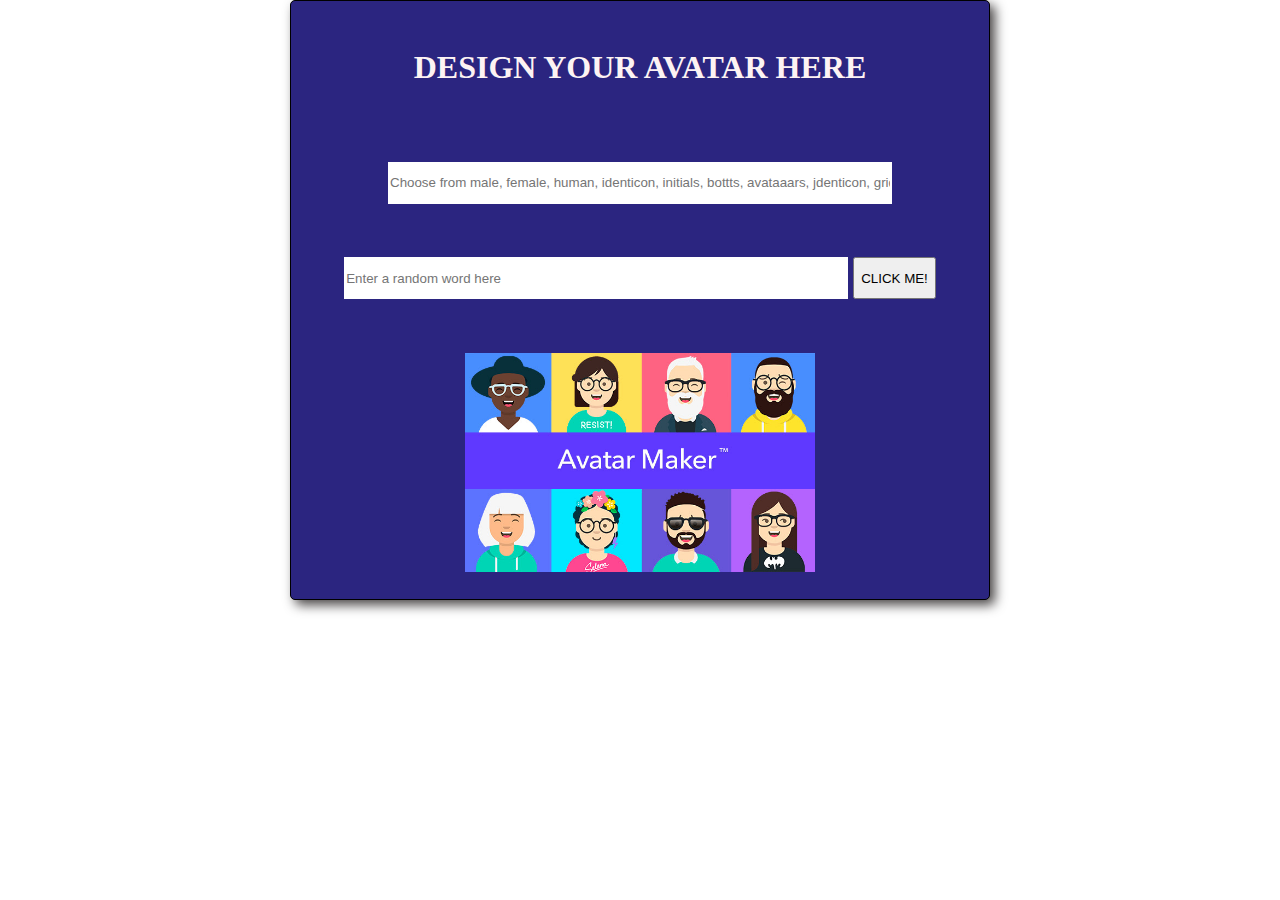
<file: API Website/index.html>
<!DOCTYPE html>
<html lang="en" dir="ltr">
  <head>
    <meta charset="utf-8">
    <title>API Website</title>
    <link rel="stylesheet" href="styles.css">
  </head>
  <body>

    <div class="container">
      <h1>DESIGN YOUR AVATAR HERE</h1>
      <input type="text" id="username" placeholder="Choose from male, female, human, identicon, initials, bottts, avataaars, jdenticon, gridy or micah">
      <input type="text" id="randomword" placeholder="Enter a random word here">
      <button>CLICK ME!
      </button>


      <img src="avatar.jpg" id="image"/>
    </div>


    <script src="api.js"></script>
  </body>
</html>
</file>
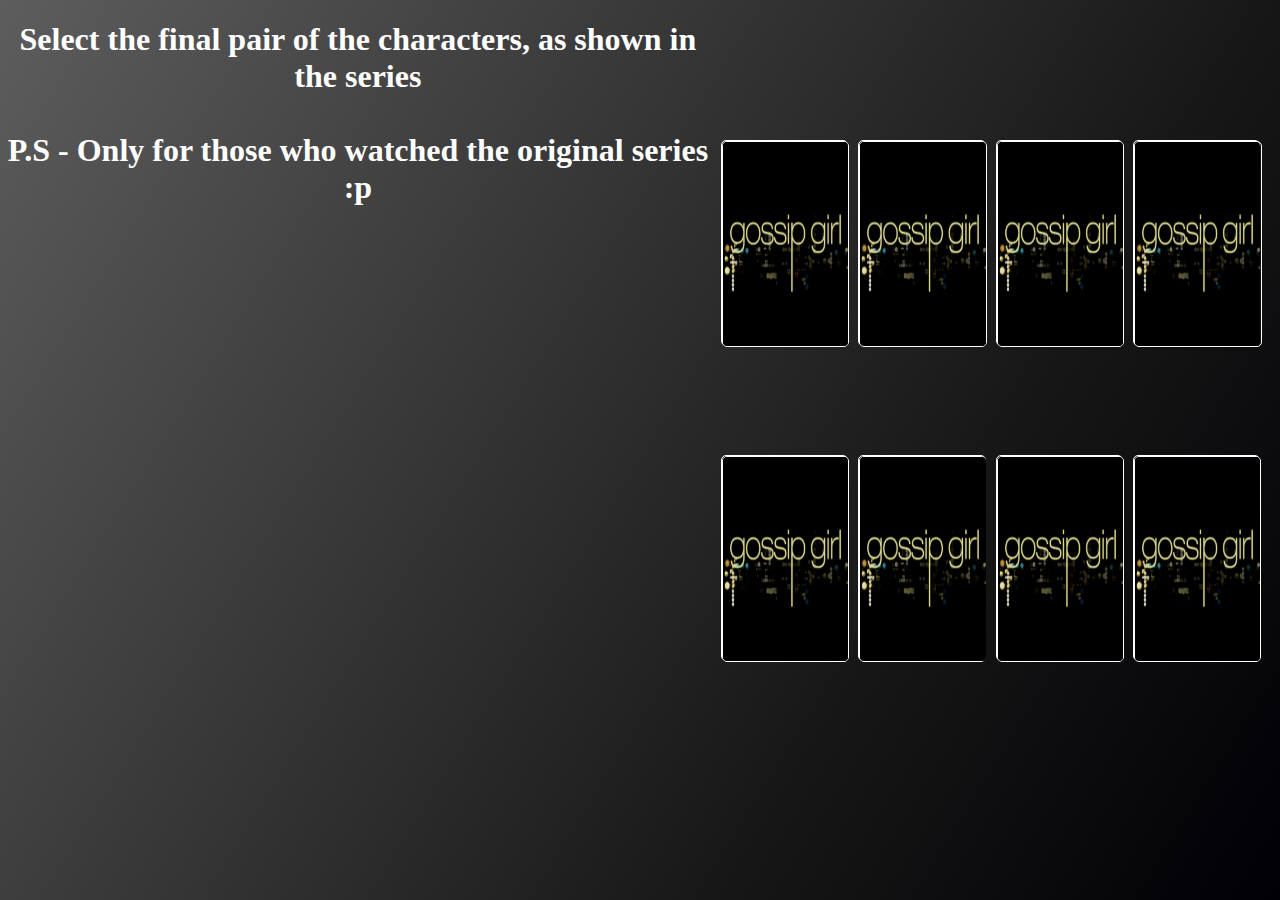
<file: Memory card game/index.html>
<!DOCTYPE html>
<html lang="en" dir="ltr">
  <head>
    <meta charset="utf-8">
    <title>Memory Card-Game</title>
    <link rel="stylesheet" href="styles.css">
  </head>
  <body>


<h1> Select the final pair of the characters, as shown in the series<br><br> P.S - Only for those who watched the original series :p</h1>

    <section class="memorygame">
      <div class="gamecards" data-name="blairchuck">
        <img class="blairback" src="images/blairback.jpg" alt="card"/>
        <img class="cardfront" src="images/cardfront.jpg" alt="card"/>
      </div>


      <div class="gamecards" data-name="blairchuck">
        <img class="chuckback" src="images/chuckback.jpg" alt="card"/>
        <img class="cardfront" src="images/cardfront.jpg" alt="card"/>
      </div>


      <div class="gamecards" data-name="nate_lola">
        <img class="nateback" src="images/nateback.jpg" alt="card"/>
        <img class="cardfront" src="images/cardfront.jpg" alt="card"/>
      </div>



      <div class="gamecards" data-name="nate_lola">
        <img class="lolaback" src="images/lolaback.jpg" alt="card">
        <img class="cardfront" src="images/cardfront.jpg" alt="card"/>
      </div>



      <div class="gamecards" data-name="serenadan">
        <img class="serenaback" src="images/serenaback.jpg" alt="card"/>
        <img class="cardfront" src="images/cardfront.jpg" alt="card"/>
      </div>


      <div class="gamecards" data-name="serenadan">
        <img class="danback" src="images/danback.jpg" alt="card"/>
        <img class="cardfront" src="images/cardfront.jpg" alt="card"/>
      </div>


      <div class="gamecards" data-name="lilywill">
        <img class="lilyback" src="images/lilyback.jpg" alt="card"/>
        <img class="cardfront" src="images/cardfront.jpg" alt="card"/>
      </div>


      <div class="gamecards" data-name="lilywill">
        <img class="williamback" src="images/williamback.jpg" alt="card"/>
        <img class="cardfront" src="images/cardfront.jpg" alt="card"/>
      </div>

</section>

    <script src="cardgame.js"></script>
  </body>
</html>
</file>
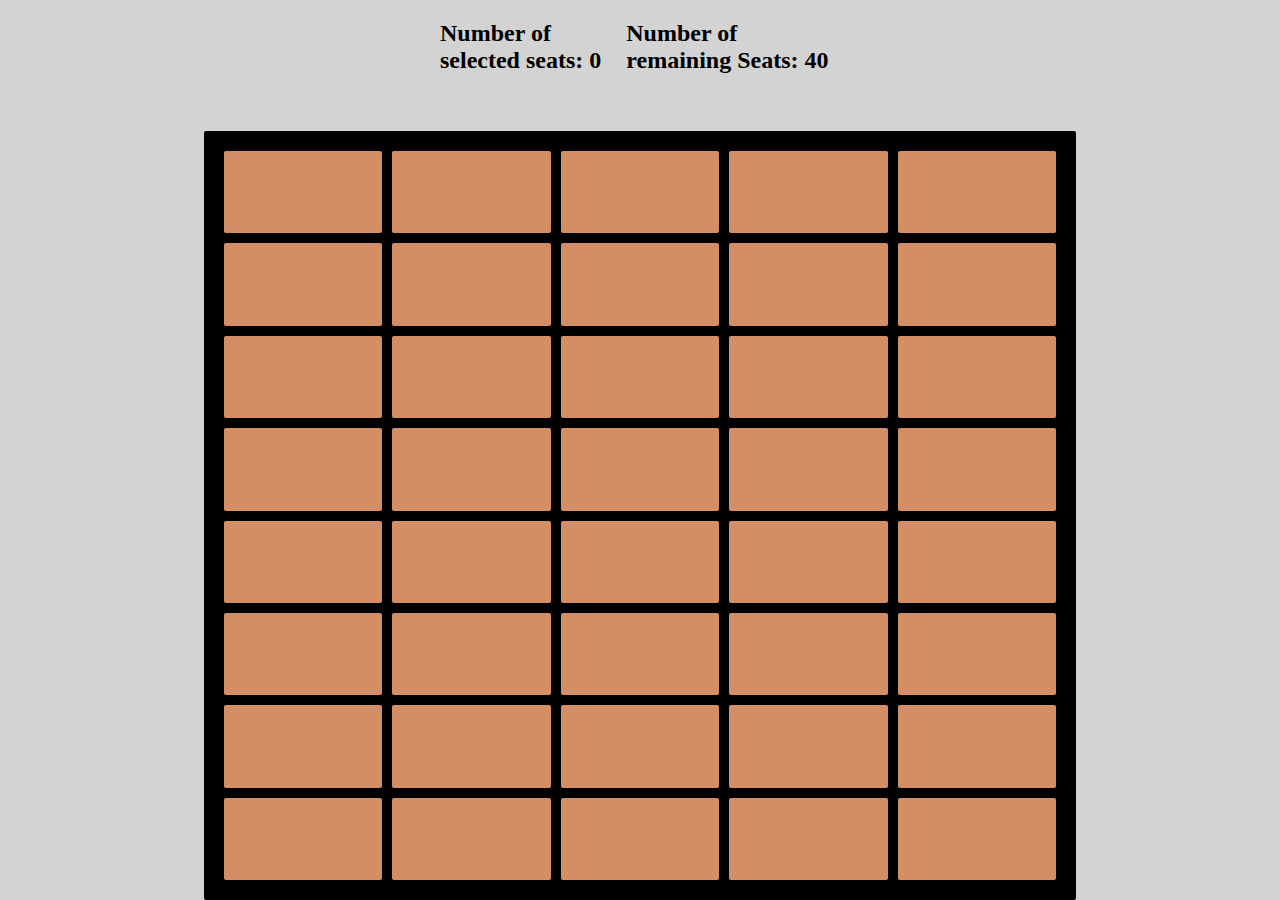
<file: Movie Booking/index.html>
<!DOCTYPE html>
<html lang="en">
  <head>


    <meta http-equiv="X-UA-Compatible" content="ie=edge" />
    <link rel="stylesheet" href="style.css" />
    <title>MOVIE SEAT BOOKING</title>
  </head>
  <body>
    <div class="container">
    <!--  <div class="movie-screen"></div> -->
      <div class="info">
        <h2>
          Number of selected seats:
          <span class="selected"></span>
        </h2>
        <h2>
          Number of remaining Seats:
          <span class="remaining"></span>
        </h2>
      </div>
      <div class="maincontainer">
        <div class="items"></div>
        <div class="items"></div>
        <div class="items"></div>
        <div class="items"></div>
        <div class="items"></div>
        <div class="items"></div>
        <div class="items"></div>
        <div class="items"></div>
        <div class="items"></div>
        <div class="items"></div>
        <div class="items"></div>
        <div class="items"></div>
        <div class="items"></div>
        <div class="items"></div>
        <div class="items"></div>
        <div class="items"></div>
        <div class="items"></div>
        <div class="items"></div>
        <div class="items"></div>
        <div class="items"></div>
        <div class="items"></div>
        <div class="items"></div>
        <div class="items"></div>
        <div class="items"></div>
        <div class="items"></div>
        <div class="items"></div>
        <div class="items"></div>
        <div class="items"></div>
        <div class="items"></div>
        <div class="items"></div>
        <div class="items"></div>
        <div class="items"></div>
        <div class="items"></div>
        <div class="items"></div>
        <div class="items"></div>
        <div class="items"></div>
        <div class="items"></div>
        <div class="items"></div>
        <div class="items"></div>
        <div class="items"></div>
      </div>
    </div>

    <script src="booking.js"></script>
  </body>
</html>
</file>
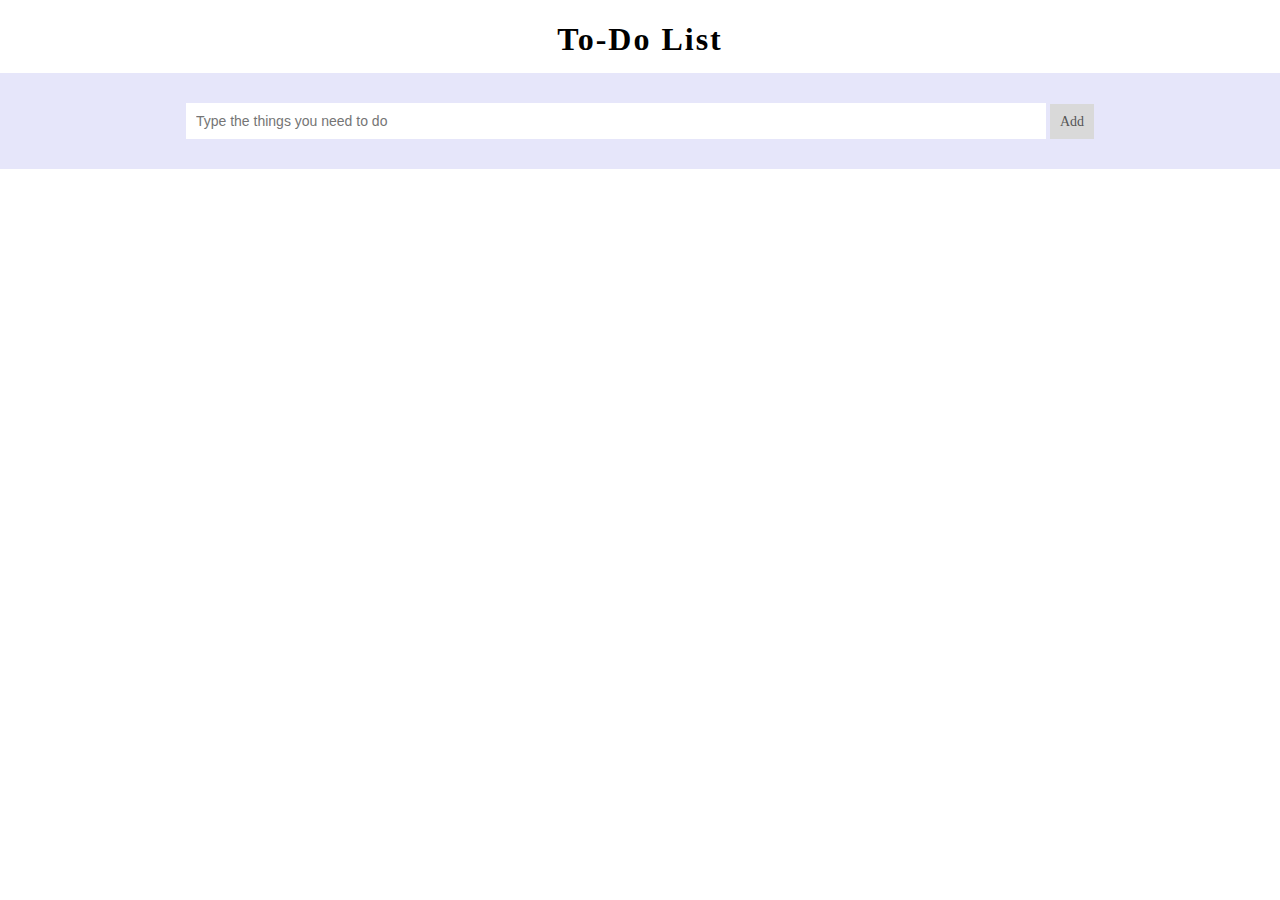
<file: Simple to-do list/index.html>
<!DOCTYPE html>
<html>
  <head>
    <meta charset="utf-8">
    <title>To-Do List</title>
    <link rel="stylesheet" href="styles.css"
  </head>
  <body>
    <h1>To-Do List</h1>
    <header>
    <input type="text" id="myinput" placeholder="Type the things you need to do"/>
    <span id="buttons" class="addbutton">Add</span>
    </header>
        <ul id="lists">
          <i class="fas fa-trash"></i>
        </ul>

    <script src="list.js"></script>
  </body>
</html>
</file>
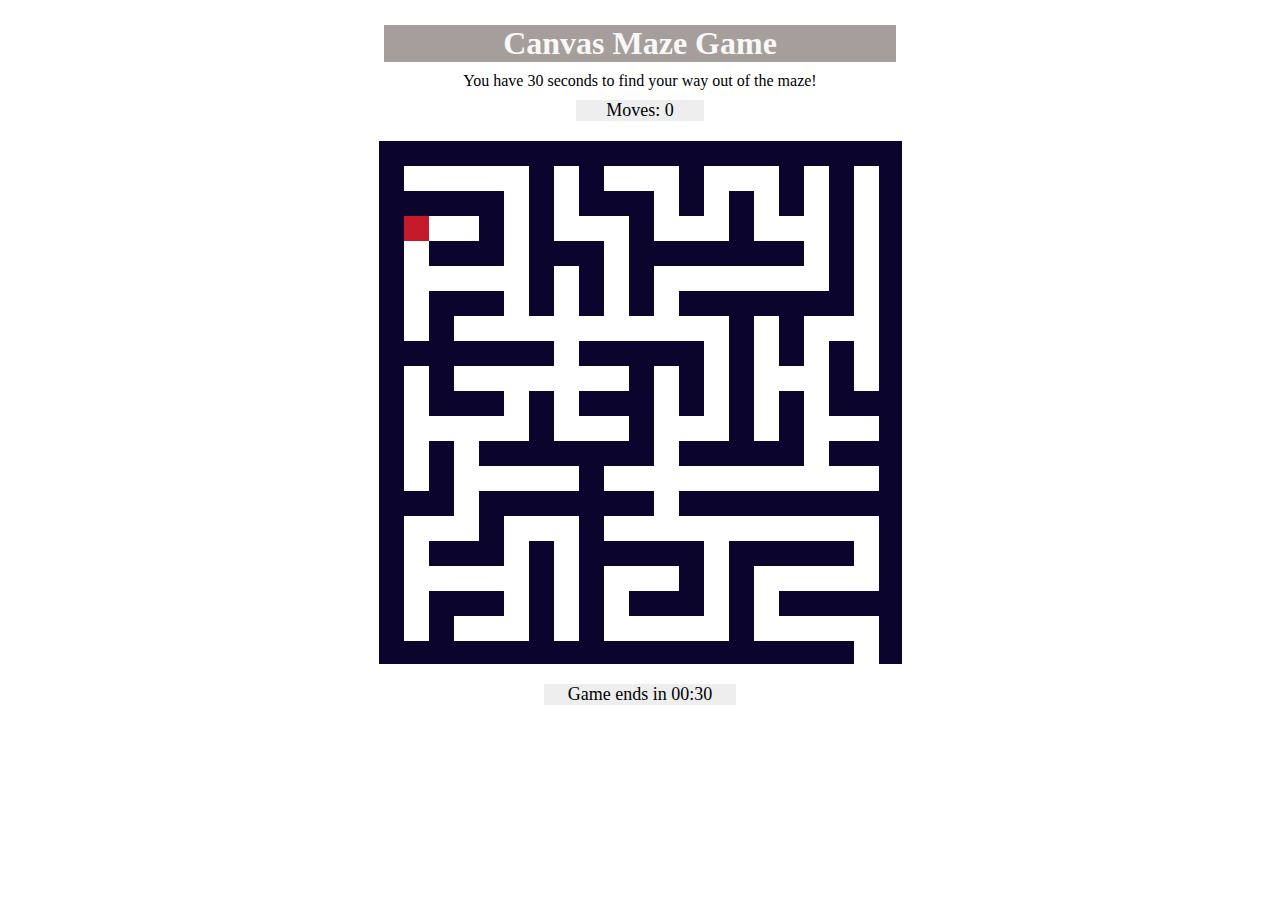
<file: mazegame.html>
<!doctype html>
<html >
<head>
    <meta charset="UTF-8" />
    <title>Canvas Maze Game</title>
    <style>
        * { padding: 0; margin: 0; }
        #heading {
            text-align: center;
            margin-top: 15px;
            margin-bottom: 15px;
            font-size: xx-large;
        }
        #heading{ margin: 0 auto}
        #canvas { background: white; display: block; margin: 20px auto; }
        #c { background: #eeeeee; display: block; margin: 0 auto; }
        #timerel { background: #eeeeee; display: block; margin: 0 auto; }
    </style>
    <style>


        /* The Modal (background) */
        .modal {
            display: none;
            position: fixed;
            z-index: 1;
            padding-top: 20%;
            left: 0;
            top: 0;
            width: 100%;
            height: 100%;
            overflow: auto;
            background-color: rgb(0,0,0);
            background-color: rgba(0,0,0,0.4);
        }

        /* Modal Content */
        .modal-content {
            position: relative;
            background-color: #fefefe;
            margin: auto;
            padding: 0;
            border: 1px solid #888;
            width: 30%;
            box-shadow: 0 4px 8px 0 rgba(0,0,0,0.2),0 6px 20px 0 rgba(0,0,0,0.19);
            -webkit-animation-name: animatetop;
            -webkit-animation-duration: 0.4s;
            animation-name: animatetop;
            animation-duration: 0.4s
        }

        /* Add Animation */
        @-webkit-keyframes animatetop {
            from {top:-300px; opacity:0}
            to {top:0; opacity:1}
        }

        @keyframes animatetop {
            from {top:-300px; opacity:0}
            to {top:0; opacity:1}
        }

        /* The Close Button */
        .close {
            color: white;
            float: right;
            font-size: 28px;
            font-weight: bold;
        }

        .close:hover,
        .close:focus {
            color: #000;
            text-decoration: none;
            cursor: pointer;
        }

        .modal-header {
            padding: 2px 16px;
            background-color: #479f62;
            color: white;
            text-align: center;
            height : 50%;
        }

        .modal-body {padding: 2px 16px;}

        .modal-footer {
            padding: 2px 16px;
            background-color: #032f07;
            color: white;
            text-align: center;
            height: 50%;
        }
    </style>


</head>
<body>
<section>
    <div id="wrapper" style="margin-left:auto; margin-right:auto;">
        <h1 id="heading" style=" background-color: #a59e9a; text-decoration-style: solid; color: #F8F8F8; width: 40%; margin-top: 25px; margin-bottom: 10px">Canvas Maze Game</h1>
        <div id="maze">
            <p style="text-align: center;margin-bottom: 10px">You have 30 seconds to find your way out of the maze!</p>
            <div id="c" style="margin-left:auto; margin-right:auto;margin-bottom: 10px;text-align: center;width: 10%;font-size: large"></div>

            <canvas id="canvas" width="523" height="523" style="margin-left:auto; margin-right:auto">
            This text is displayed when your browser doesn't support HTML5-Canvas.
        </canvas>
            <div id="timerel" style="margin-left:auto; margin-right:auto;margin-top:0px;text-align: center;width: 15%;font-size: large"></div>

        </div>

        <!-- The Modal -->
        <div id="myModal" class="modal">

            <!-- Modal content -->
            <div class="modal-content">
                <div class="modal-header">
                    <span class="close">&times;</span>
                    <h2 class="gamehead"></h2>
                </div>
                <div class="modal-footer">
                    <h2 id="demo" onmouseover="" style="cursor:pointer;">Play Again?</h2>
                </div>
            </div>

        </div>


    </div>
    <!--canvas id="c" width="2048" height="2048" style="margin-left:auto; margin-right:auto"></canvas-->
    <script type="text/javascript">
        // Get the modal
        var modal = document.getElementById('myModal');

        // Get the <span> element that closes the modal
        var span = document.getElementsByClassName("close")[0];

        // When the user clicks the button, open the modal
        modelfungo = function() {
            console.log("func called")
            modal.style.display = "block";
            x = document.querySelector(".gamehead");
            x.textContent = "Game Over"

        }

        modelfunwin = function() {
            console.log("func called")
            modal.style.display = "block";
            x = document.querySelector(".gamehead");
            x.textContent = "Congrats! You Win"

        }

        document.getElementById("demo").addEventListener("click", myFunction);

        function myFunction() {
            document.location.reload();
        }

        // When the user clicks on <span> (x), close the modal
        span.onclick = function() {
            modal.style.display = "none";
        }

        // When the user clicks anywhere outside of the modal, close it
        window.onclick = function(event) {
            if (event.target == modal) {
                modal.style.display = "none";
            }
        }


        //var now = new Date().getTime();
        function startTimer(duration, display) {
            var start = Date.now(),
                diff,
                minutes,
                seconds;

            function timer() {
                if(playing) {
                    diff = duration - (((Date.now() - start) / 1000) | 0);
                    minutes = (diff / 60) | 0;
                    seconds = (diff % 60) | 0;
                    minutes = minutes < 10 ? "0" + minutes : minutes;
                    seconds = seconds < 10 ? "0" + seconds : seconds;
                    display.textContent = "Game ends in " + minutes + ":" + seconds;

                    if (diff <= 0) {
                        display.textContent = "Game Over";
                        start = Date.now() + 1000;
                        playing = false
                        modelfungo();
                    }
                }
            };
            timer();
            setInterval(timer,1000)
        }

        window.onload = function () {
            twominutes = 30;
            x = document.querySelector("#timerel");
            startTimer(twominutes,x)
        }
        playing = true
        window.addEventListener('keydown',doKeyDown,true);

        function doKeyDown(evt)
        {
            var handled = false;
            if (playing) {
                switch (evt.keyCode) {
                    case 38:  /* Up arrow was pressed */
                        m.moveup("canvas");
                        handled = true
                        break;
                    case 87:  /* Up arrow was pressed */
                        m.moveup("canvas");
                        handled = true
                        break;
                    case 40 :  /* Down arrow was pressed */
                        m.movedown("canvas");
                        handled = true
                        break;
                    case 83 :  /* Down arrow was pressed */
                        m.movedown("canvas");
                        handled = true
                        break;
                    case 37:  /* Left arrow was pressed */
                        m.moveleft("canvas");
                        handled = true
                        break;
                    case 65:  /* Left arrow was pressed */
                        m.moveleft("canvas");
                        handled = true
                        break;
                    case 39:  /* Right arrow was pressed */
                        m.moveright("canvas");
                        handled = true
                        break;
                    case 68:  /* Right arrow was pressed */
                        m.moveright("canvas");
                        handled = true
                        break;
                }
                if (m.checker("canvas"))
                    playing = false
                console.log(m.getMoves())

            }
            if (handled)
                evt.preventDefault(); // prevent arrow keys from scrolling the page (supported in IE9+ and all other browsers)
        }


        var dsd = function (size) {
            this.N = size;
            this.P = new Array(this.N);
            this.R = new Array(this.N);

            this.init = function () {
                for (var i = 0; i < this.N; i++) {
                    this.P[i] = i;
                    this.R[i] = 0;
                }
            }

            this.union = function (x, y) {
                var u = this.find(x);
                var v = this.find(y);
                if (this.R[u] > this.R[v]) {
                    this.R[u] = this.R[v] + 1;
                    this.P[u] = v;
                }
                else {
                    this.R[v] = this.R[u] + 1;
                    this.P[v] = u;
                }
            }

            this.find = function (x) {
                if (x == this.P[x])
                    return x;
                this.P[x] = this.find(this.P[x]);
                return this.P[x];
            }
        };

        function random(min, max)      { return (min + (Math.random() * (max - min)));            };
        function randomChoice(choices) { return choices[Math.round(random(0, choices.length-1))]; };

        var maze = function (X, Y) {
            this.N = X;
            this.M = Y;
            this.S = 25;
            this.moves = 0;
            this.Board = new Array(2 * this.N + 1);
            this.EL = new Array();
            this.vis = new Array(2 * this.N + 1);
            this.delay = 2;
            this.x = 1;
            this.init = function () {
                for (var i = 0; i < 2 * this.N + 1; i++) {
                    this.Board[i] = new Array(2 * this.M + 1);
                    this.vis[i] = new Array(2 * this.M + 1);
                }

                for (var i = 0; i < 2 * this.N + 1; i++) {
                    for (var j = 0; j < 2 * this.M + 1; j++) {
                        if (!(i % 2) && !(j % 2)) {
                            this.Board[i][j] = '+';
                        }
                        else if (!(i % 2)) {
                            this.Board[i][j] = '-';
                        }
                        else if (!(j % 2)) {
                            this.Board[i][j] = '|';
                        }
                        else {
                            this.Board[i][j] = ' ';
                        }
                        this.vis[i][j] = 0;
                    }
                }
            }


            this.add_edges = function () {
                for (var i = 0; i < this.N; i++) {
                    for (var j = 0; j < this.M; j++) {
                        if (i != this.N - 1) {
                            this.EL.push([[i, j], [i + 1, j], 1]);
                        }
                        if (j != this.M - 1) {
                            this.EL.push([[i, j], [i, j + 1], 1]);
                        }
                    }
                }
            }


            //Hash function
            this.h = function (e) {
                return e[1] * this.M + e[0];
            }
            this.randomize = function (EL) {
                for (var i = 0; i < EL.length; i++) {
                    var si = Math.floor(Math.random() * 387) % EL.length;
                    var tmp = EL[si];
                    EL[si] = EL[i];
                    EL[i] = tmp;
                }
                return EL;
            }

            this.breakwall = function (e) {
                var x = e[0][0] + e[1][0] + 1;
                var y = e[0][1] + e[1][1] + 1;
                this.Board[x][y] = ' ';
            }

            this.gen_maze = function () {
                this.EL = this.randomize(this.EL);
                var D = new dsd(this.M * this.M);
                D.init();
                var s = this.h([0, 0]);
                var e = this.h([this.N - 1, this.M - 1]);
                this.Board[1][0] = ' ';
                this.Board[2 * this.N - 1][2 * this.M] = ' ';
                //Run Kruskal
                for (var i = 0; i < this.EL.length; i++) {
                    var x = this.h(this.EL[i][0]);
                    var y = this.h(this.EL[i][1]);
                    if (D.find(s) == D.find(e)) {
                        if (!(D.find(x) == D.find(s) && D.find(y) == D.find(s))) {
                            if (D.find(x) != D.find(y)) {
                                D.union(x, y);
                                this.breakwall(this.EL[i]);
                                this.EL[i][2] = 0;
                            }

                        }
                        //break;
                    }

                    else if (D.find(x) != D.find(y)) {
                        D.union(x, y);
                        this.breakwall(this.EL[i]);
                        this.EL[i][2] = 0;
                    }
                    else {
                        continue;
                    }
                }

            };


            this.draw_canvas = function (id) {
                this.canvas = document.getElementById(id);
                var scale = this.S;
                temp = []
                if (this.canvas.getContext) {
                    this.ctx = this.canvas.getContext('2d');
                    this.Board[1][0] = '$'
                    for (var i = 0; i < 2 * this.N + 1; i++) {
                        for (var j = 0; j < 2 * this.M + 1; j++) {
                            if (this.Board[i][j] != ' '){//} && this.Board[i][j] != '&') {
                                this.ctx.fillStyle = "#0b052d";
                                this.ctx.fillRect(scale * i, scale * j, scale, scale);
                            }
                            else if(i<5 && j <5)
                                temp.push([i,j])
                            }
                    }
                    x = randomChoice(temp)
                //    console.log(temp)
                    this.Board[x[0]][x[1]] = '&'
                    this.ctx.fillStyle = "#c4192a";
                    this.ctx.fillRect(scale* x[0], scale * x[1], scale, scale);
                }
            };

            this.checkPos = function (id) {
                for (var i = 0; i < 2 * this.N + 1; i++) {
                    for (var j = 0; j < 2 * this.M + 1; j++) {
                        if (this.Board[i][j] == '&') {
                           // console.log(i,j)
                            return [i,j]
                        }
                    }
                }
            }

            this.moveclear = function (a,b) {
                var scale = this.S;
                this.ctx = this.canvas.getContext('2d');
                this.ctx.fillStyle = "#e27158";
                this.ctx.fillRect(scale * a, scale * b, scale, scale);
                this.Board[a][b] = ' '
            }

            this.move =  function (a,b) {
                var scale = this.S;
                this.ctx = this.canvas.getContext('2d');
                this.ctx.fillStyle = "#c4192a";
                this.ctx.fillRect(scale * a, scale * b, scale, scale);
                this.Board[a][b] = '&'
            }

            this.moveup = function (id) {
                cord = this.checkPos(id);
                var scale = this.S;
                i = cord[0]
                j = cord[1]
                j -= 1
                if (j < 0)
                    return
                else if (j > 2 * this.M)
                    return
                else if (this.Board[i][j] == ' ') {
                    this.moveclear(i,j+1);
                    this.move(i,j);
                    this.moves+=1;}
                else
                    return
            }

            this.movedown = function (id) {
                cord = this.checkPos(id);
                var scale = this.S;
                i = cord[0]
                j = cord[1]
                j+=1
                if(j<0)
                    return
                else if(j>2*this.M)
                    return
                else if(this.Board[i][j] ==' ') {
                    this.moveclear(i,j-1);
                    this.move(i,j);
                    this.moves+=1;}
                else
                    return
            }

            this.moveleft = function (id) {
                cord = this.checkPos(id);
                var scale = this.S;
                i = cord[0]
                j = cord[1]
                i-=1
                if(i<0)
                    return
                else if(i>2*this.N)
                    return
                else if(this.Board[i][j] ==' ') {
                    this.moveclear(i+1,j);
                    this.move(i,j);
                    this.moves+=1;}
                else
                    return
            }

            this.moveright = function (id) {
                cord = this.checkPos(id);
                var scale = this.S;
                i = cord[0]
                j = cord[1]
                i+=1
                if(i<0)
                    return
                else if(i>2*this.N)
                    return
                else if(this.Board[i][j] ==' ') {
                    this.moveclear(i-1,j);
                    this.move(i,j);
                    this.moves+=1;}
                else
                    return
            }
            this.checker = function (id) {
          //      console.log("win");
                cord = this.checkPos(id);
                i = cord[0]
                j = cord[1]
            //    console.log(cord)
                if ((i == 19 && j== 20) || (i==1 && j==0)) {
                    modelfunwin();
         //           alert("YOU WIN, CONGRATULATIONS!");
                  //
                    return 1
                }
                return 0
            }

            this.getMoves = function () {
                return this.moves;
            }

        };

        m = new maze(10 , 10);
        m.init();
        m.add_edges();
        m.gen_maze();
        m.draw_canvas("canvas");
        function drawMoves() {
            document.getElementById("c").innerHTML = "Moves: "+ m.getMoves()
        }
       // drawMoves();
       setInterval(drawMoves, 100);

        //addEvents();
    </script>
    <script>

    </script>


</section>
</body>
</html>
</file>
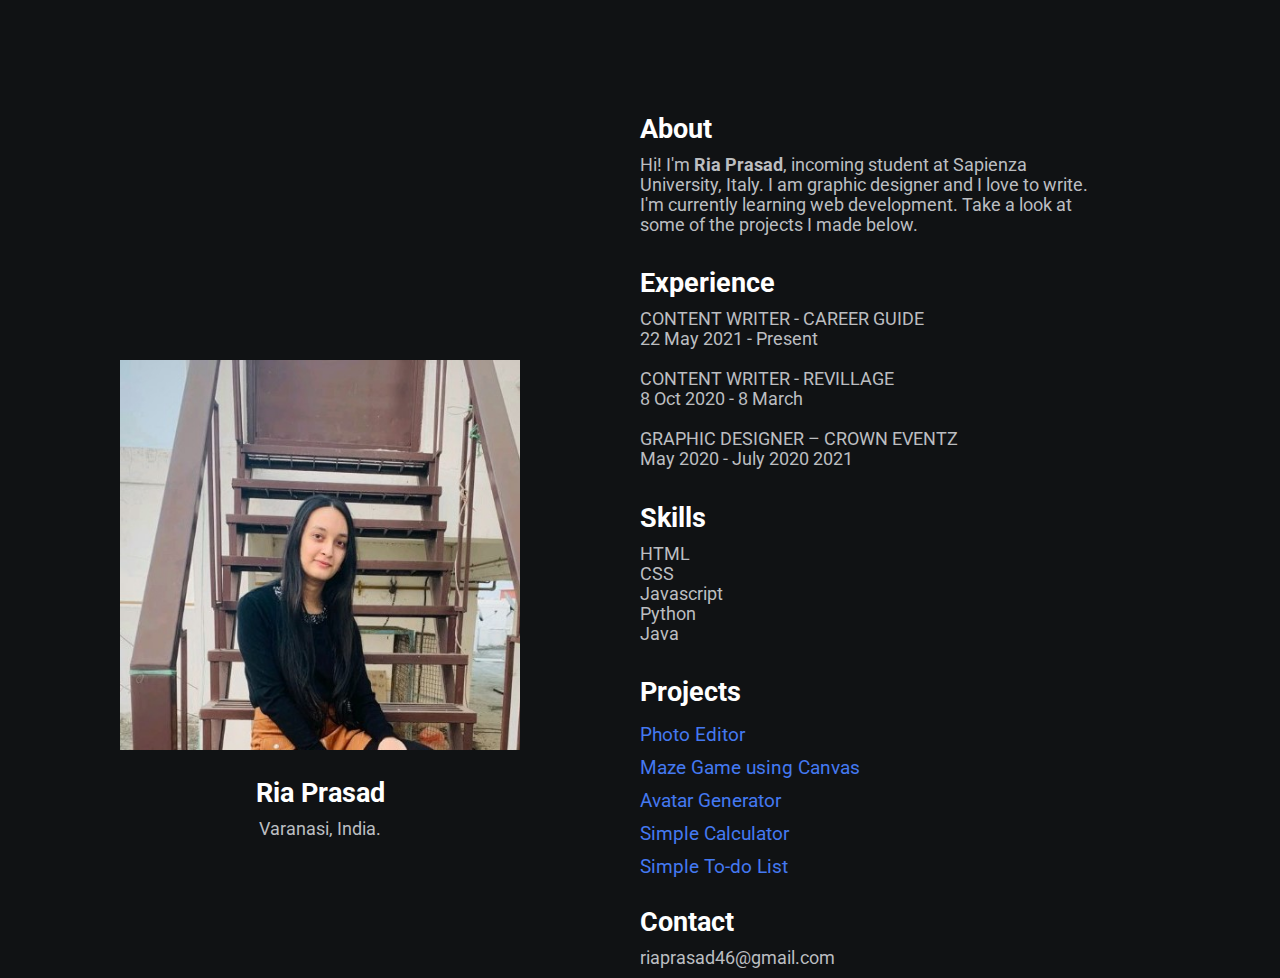
<file: portfolio.html>
<!DOCTYPE html>
<html lang="en">
<head>
    <meta name="viewport" content="width=device-width, initial-scale=1.0">
    <meta http-equiv="X-UA-Compatible" content="ie=edge">
    <link rel="stylesheet" href="https://use.fontawesome.com/releases/v5.4.1/css/all.css" integrity="sha384-5sAR7xN1Nv6T6+dT2mhtzEpVJvfS3NScPQTrOxhwjIuvcA67KV2R5Jz6kr4abQsz" crossorigin="anonymous">
    <link rel="stylesheet" href="portfolio.css">
    <title>Portfolio</title>
</head>
<body>
    <div class="grid-2">
        <div class="section-1">
            <img style="width: 400px;" src="dp1.jpg">
            <h2>Ria Prasad</h2>
            <p id="lightertext">Varanasi, India.</p>
            <a href="https://www.instagram.com/riaprasad46/"><i id="lightertext" class="fab fa-instagram"></i></a>
            <a href="https://www.linkedin.com/in/ria-prasad-47a9b8207/"><i id="lightertext" class="fab fa-linkedin"></i></a>
            <a href="https://github.com/riaprasad/"><i id="lightertext" class="fab fa-github"></i></a>
        </div>
        <div class="section-2">
            <h2>About</h2>
            <p id="lightertext">Hi! I'm <b>Ria Prasad</b>, incoming student at Sapienza University, Italy. I am graphic designer and I love to write. I'm currently learning web development. Take a look at some of the projects I made below.</p>
            <h2>Experience</h2>
            <p id="lightertext">CONTENT WRITER - CAREER GUIDE<br>22 May 2021 - Present<br><br>CONTENT WRITER - REVILLAGE<br>8 Oct 2020 - 8 March<br><br>GRAPHIC DESIGNER – CROWN EVENTZ<br>May 2020 - July 2020 2021</p>

            <h2>Skills</h2>
            <p id="lightertext">HTML <br>CSS <br>Javascript<br>Python <br>Java</p>
            <h2>Projects</h2>
            <a style="color: #4479f1;" href="Photo editor/index.html">Photo Editor</a>
            <a style="color: #4479f1;" href="mazegame.html">Maze Game using Canvas</a>
            <a style="color: #4479f1;" href="API Website/index.html">Avatar Generator</a>
            <a style="color: #4479f1;" href="Calculator (iOS)/calc.html">Simple Calculator</a>
            <a style="color: #4479f1;" href="Simple to-do list/index.html">Simple To-do List</a>
          <!--  <a href="">Project 5</a> -->
            <h2>Contact</h2>
            <p id="lightertext"><i class="fas fa-envelope"></i> riaprasad46@gmail.com</p>
        </div>
    </div>
</body>
</html>
</file>
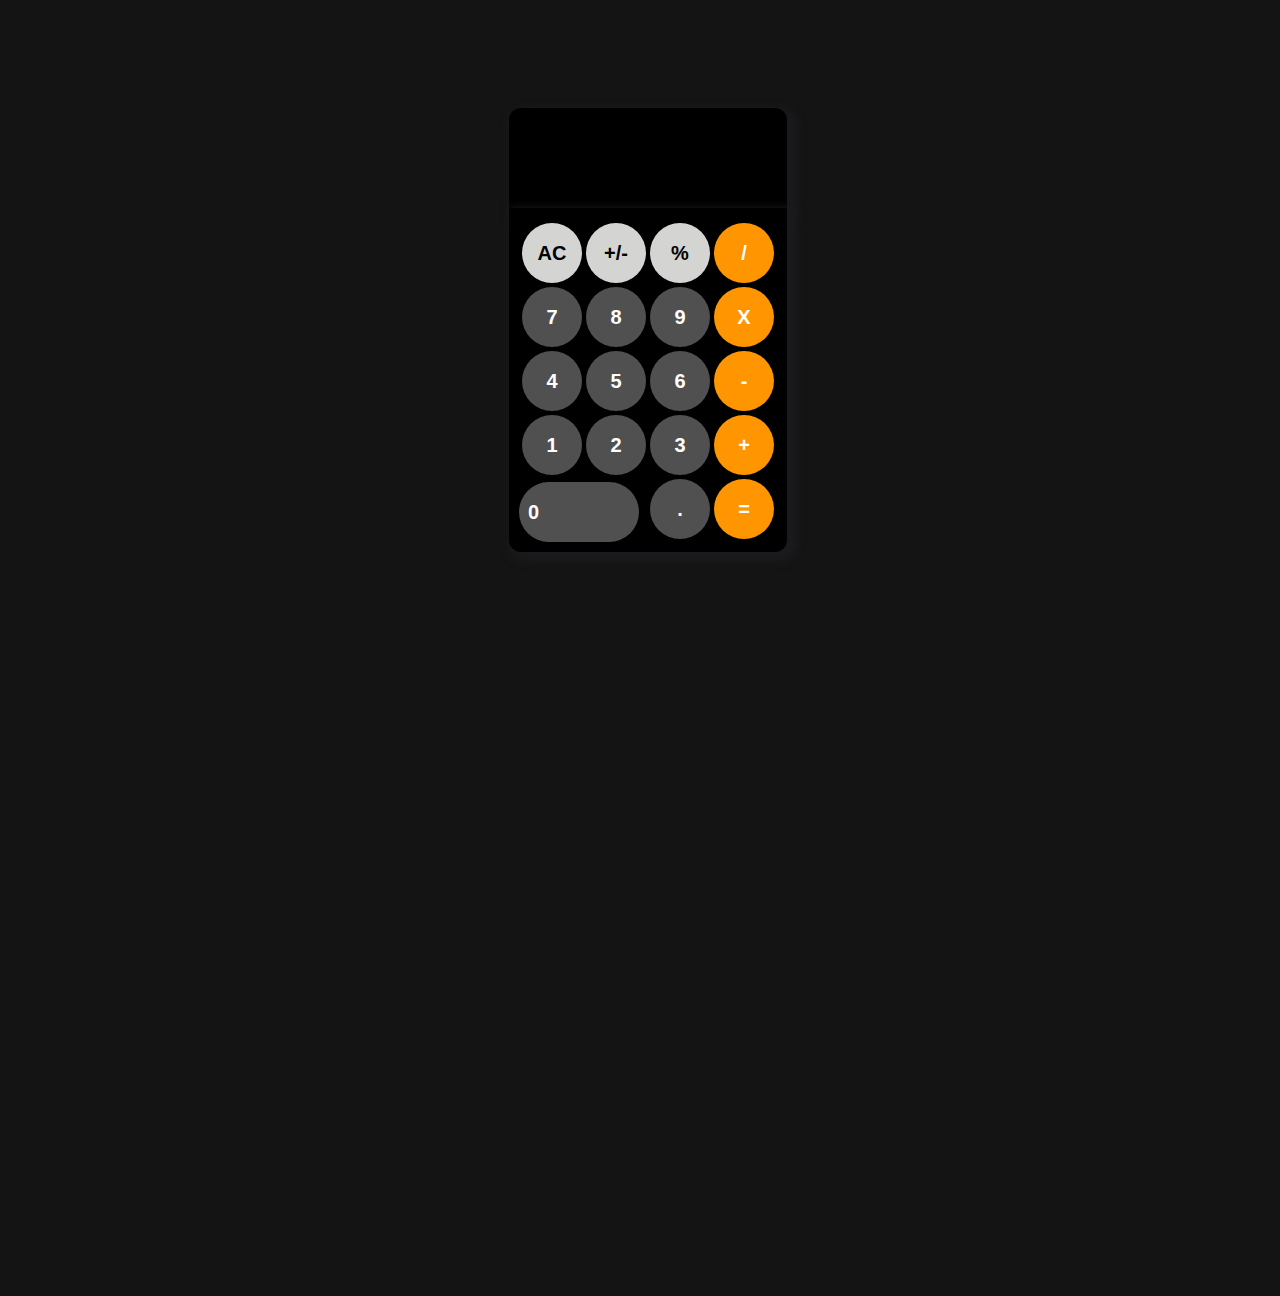
<file: Calculator (iOS)/calc.html>
<!DOCTYPE html>
<html>
<head>
  <title>CALCULATOR</title>
   <link rel="stylesheet" href="styles.css">
</head>
<body >
<div class="container" >
<!--<div class="buttons"> -->
<input type="text" name="screen" id="screen">

    <table>
      <tr>
      <!--<input type="text" name="screen" id="screen">-->
      </tr>
      <tr>
        <td style="align: left;"><button id="lightgraybutton">AC</button></td>
        <td><button id="lightgraybutton">+/-</button></td>
        <td><button id="lightgraybutton">%</button></td>
        <td><button id="orangebutton">/</button></td>
      </tr>

      <tr>
        <td><button id="darkgraybutton">7</button></td>
        <td><button id="darkgraybutton">8</button></td>
        <td><button id="darkgraybutton">9</button></td>
        <td><button id="orangebutton">X</button></td>
      </tr>

      <tr>
        <td><button id="darkgraybutton">4</button></td>
        <td><button id="darkgraybutton">5</button></td>
        <td><button id="darkgraybutton">6</button></td>
        <td><button id="orangebutton">-</button></td>
      </tr>

      <tr>
        <td><button id="darkgraybutton">1</button></td>
        <td><button id="darkgraybutton">2</button></td>
        <td><button id="darkgraybutton">3</button></td>
        <td><button id="orangebutton">+</button></td>
      </tr>

      <tr>

        <td><button id="unequalbutton">0</button></td>
        <td></td>
        <td><button id="darkgraybutton">.</button></td>
        <td><button id="orangebutton">=</button></td>
      </tr>

    </table>
 </div>

<script src="calc.js"></script>
</body>
</html>
</file>
<file: API Website/styles.css>
body{
  margin: 0;
  padding: 0;
  height: 100vh;
  display: flex;
  justify-content: center;

}

/*h1{
  display: flex;
  align-items: center;
  justify-content: center;
  text-align: center;
  padding-top: 100px;
  background-color: brown;
  margin-left: 20%;
  margin-right: 20%;
}
*/
h1{
  color: #fdf3f3;
}

div{
  display: flex;
  align-items: center;
  justify-content: center;
  box-sizing: border-box;
  height: 600px;
  width: 700px;
  flex-wrap: wrap;
  background-color: #2b2580;
  border: 1px solid black;
  border-radius: 5px;
  box-shadow: #494646 5px 5px 12px;
}

input{
  border: none;
  height: 40px;
  width: 500px;
}

button{
  margin-left: 5px;
  height: 42px;

}

img{
  width: 350px;
}
</file>
<file: Memory card game/styles.css>
body{
  margin: 0;
  padding: 0;
  height: 100vh;
  /*background-color: black;*/
background: linear-gradient(302deg, rgba(0,0,5,1) 0%, rgba(23,23,23,1) 31%, rgba(93,93,93,1) 100%);
  display: flex;
}


h1{
  color: white;
  text-align: center;
}

img{
  height: 80px;
}

.memorygame{
  height: 630px;
  width: 640px;
  margin: auto;
  display: flex;
  flex-wrap: wrap;
  perspective: 1000px;
}

.gamecards:active{
  transform: scale(.96);
}

.gamecards.flip{
  transform: rotateY(180deg);
}

.gamecards{
  width: calc(24% - 10px);
  height: calc(34% - 10px);
  position: relative;
  margin: 5px;
  border: 1px solid white;
  border-radius: 5px;
  transform-style: preserve-3d;
  transition: transform .5s;
}

.cardfront, .blairback, .chuckback, .serenaback, .danback, .lilyback, .williamback, .lolaback, .nateback{
  border: 1px solid white;
  width: 100%;
  height: 100%;
  /*padding: 15px;*/
  border-radius: 5px;
  position: absolute;
  backface-visibility: hidden;
}

.blairback, .chuckback, .serenaback, .danback, .lilyback, .williamback, .lolaback, .nateback{
  transform: rotateY(180deg);
}
</file>
<file: Movie Booking/style.css>
body {
  margin: 0;
  padding: 0;
  box-sizing: border-box;
}
.container {
  background-color: lightgray;
  width: 100%;
  min-height: 100vh;
  display: flex;
  align-items: center;
  justify-content: space-between;
  flex-direction: column;
}

/*.movie-screen {
  width: 481px;

  height: 15px;
  background-color: #2c0703;
  border-radius: 12px 12px 0 0;
}*/

.info {
  display: flex;
  justify-content: space-between;
  width: 400px;
}

.maincontainer {
  background-color: black;
  width: 65%;
  height: 81vh;
  display: grid;
  grid-template-columns: repeat(5, 1fr);

  grid-gap: 10px;
  padding: 20px;
  border-radius: 2px;
}

.items {
  height: 100%;
  width: 100%;
  border-radius: 2px;
  background-color: #d48e66;
}

.items:hover {
  background-color: #a7cf7c;
  opacity: 0.5;
}
.booked {
  background-color: #accc56;
}







/*body{
  display: grid;
  place-items: center;
  height: 100vh;
}*/


/*.frame {
  position: absolute;
  top: 50%;
  left: 50%;
  width: 400px;
  height: 400px;
  margin-top: -200px;
  margin-left: -200px;
  border-radius: 2px;
	box-shadow: 4px 8px 16px 0 rgba(0,0,0,0.1);
	overflow: hidden;
  background: #fff;
  color: #333;
	font-family: 'Open Sans', Helvetica, sans-serif;
	-webkit-font-smoothing: antialiased;
	-moz-osx-font-smoothing: grayscale;
}

.frame{
  display: grid;

  height: 400px;
  width: 400px;
  background-color: lightgray;
  /*grid-template-rows: ( auto);
  grid-template-columns: ( auto);
  padding: 10px;
  box-sizing: content-box;
  box-shadow: 10px 10px 20px rgba(0, 0, 0, 0.233);
}


.box{
	width: 20px;
	height: 20px;
	background-color: black;
	box-sizing: border-box;
	border: 1px solid #1b1c1a;
	cursor: pointer;
}

.center{
	display: flex;
	flex-wrap: wrap;
}

.switch {
	background-color: green;
	border: none;
}




/*.items{
background-color: brown;
height: 20px;
width: 20px;
border: 1px solid #d45837;
}

.items.itemsclicked{
  background-color: green;
  border-color: green;
}*/
</file>
<file: Simple to-do list/styles.css>
body {
  margin: 0;
  padding: 0;
  box-sizing: border-box;
}

/* Style the header */
header {
  background-color: lavender;
  padding: 30px 40px;
  color: white;
  text-align: center;
}

h1 {
  text-align: center;
  letter-spacing: 2px;
  margin-bottom: 15px;;
}

input {
  width: 70%;
  margin-right: 0;
  padding: 10px;
  border: none;
  font-size: 14px;
}

.addbutton {
  width: 30%;
  padding: 10px;
  margin-left:0;
  background: #d9d9d9;
  color: #555;
  text-align: center;
  font-size: 14px;
  cursor: pointer;

}

.addbutton:hover {
  background-color: #bbb;
  color: #FFF;
}

/* Style the list items */
ul li {
  cursor: pointer;
  position: relative;
  padding: 12px 8px 12px 40px;
  list-style-type: none;
  background: #eee;
  font-size: 14px;



  /* make the list items unselectable */
  -webkit-user-select: none;
  -moz-user-select: none;
  -ms-user-select: none;
  user-select: none;
}



/* Darker background-color on hover */
ul li:hover {
  background: #ddd;
}

/* When clicked on, add a background color and strike out text */
ul li.checked {
  background: #888;
  color: #fff;
  text-decoration: line-through;
}

/* Add a "checked" mark when clicked on */
ul li.checked::before {
  content: "";
  position: absolute;
  border-color: #fff;
  border-style: solid;
  border-width: 0 2px 2px 0;
  top: 10px;
  left: 16px;
  transform: rotate(45deg);
  height: 15px;
  width: 7px;
}

/* Style the trash button */
.far {
  position: absolute;
  right: 0;
  top: 0;
  padding: 12px 16px 12px 16px;
}

.far:hover {
  background-color: tomato;
  color: white;
}
</file>
<file: portfolio.css>
@import url('https://fonts.googleapis.com/css?family=Roboto');

.grid-2{
    display: grid;
    grid-template-columns: repeat(2,1fr);
}

body{
    margin: 0;
    padding: 0;
    font-family: 'Roboto', sans-serif;
    background-color: #101214;
    /*color: #7A7C80;*/
}

#lightertext{
  color: #bcbec1;
}

h2,.white{
    color: #fff;
}

a{
  /*  color: #7A7C80;*/
    text-decoration: none;
}
/* section 1 */
.section-1{
    padding-top: 40vh;
    text-align: center;
}

.section-1 p{
    font-size: 1.1rem;
    padding-bottom: 10px;
    margin:0;
}

.section-1 h2{
    font-size: 1.7rem;
    margin-bottom: 10px;
}

.section-1 a{
    font-size: 1.5rem;
    padding: 10px;
}
/* section 2 */
.section-2{
    padding-top: 10vh;
    width: 70%;
}

.section-2 h2{
    font-size: 1.7rem;
    margin-bottom: 10px;
}

.section-2 p{
    font-size: 1.1rem;
    padding-bottom: 10px;
    margin:0;
}

.section-2 a{
    display: block;
    padding: 5px;
    font-size: 1.2rem;
    padding-left: 0;
    width: 400px;
}
/* animations / utilities */
.section-2 a:hover{
    font-size: 1.3rem;
    color: #fff;
    cursor: pointer;
    transition: 0.2s;
}

.section-1 a:hover{
    color: #fff;
    cursor: pointer;
    transition: 0.3s;
}

.white:hover{
    position: relative;
    padding-left: 10px;
}

/* media queres */
@media(max-width:780px){
    .grid-2{
        grid-template-columns: 1fr;
    }
    .section-1{
        padding:0;
        padding-top: 5rem;
    }
    .section-2{
        padding: 0;
        padding-left: 1.5rem;
        padding-top: 2rem;
    }
}
</file>
<file: Calculator (iOS)/styles.css>
body{
  background-color: #141414; /*linear-gradient(to bottom right, thistle, pink, white, pink, thistle);*/
  background-repeat: no-repeat;
  height : 100vw;
  width : 100vw;
}

/*input{
  position: top;
}*/

input,table{
  /*margin: 10px;*/
  margin-top: 100px;
  background-color: black;
  border-radius: 0px 0px 12px 12px;
  padding: 10px;
  box-shadow: 5px 5px 8px 5px #1b1b1e;
  /*display: inline-block;*/

}

#screen{
  text-align: right;
  color: white;
  font-size: 3rem;
  box-sizing: border-box;
  padding-top: 50px;
  width: 278px;
  border: none;
  height: 100px;
  border-radius: 12px 12px 0px 0px;
}

.container{
  /*display: flex;*/
  text-align: center;
  justify-content: center;
  align-items: center;
}

table{
  position: relative;
  margin: auto;
  align-items: left;
}

#lightgraybutton{
  border-radius: 50%;
  width: 60px;
  height: 60px;
  background-color: #D4D4D2;
  border-color: #D4D4D2;
  border: none;
  font-weight: bold;
  color: black;
  font-size: 20px;
}

#darkgraybutton{
  border-radius: 50%;
  width: 60px;
  height: 60px;
  background-color: #505050;
  border-color: #505050;
  border: none;
  font-weight: bold;
  color: white;
  font-size: 20px;
}

#orangebutton{
  border-radius: 50%;
  width: 60px;
  height: 60px;
  background-color: #FF9500;
  border-color: #FF9500;
  border: none;
  font-weight: bold;
  color: white;
  font-size: 20px;
}

#unequalbutton{
  position: absolute;
  bottom: 10px;
  left: 10px;
  border-radius: 45px;
  width: 120px;
  height: 60px;
  background-color: #505050;
  border-color: #505050;
  border: none;
  text-align: left;
  padding: 9px;
  font-weight: bold;
  color: white;
  font-size: 20px;
}

/*button{
  display: flex;
align-items: left;
}*/
</file>
